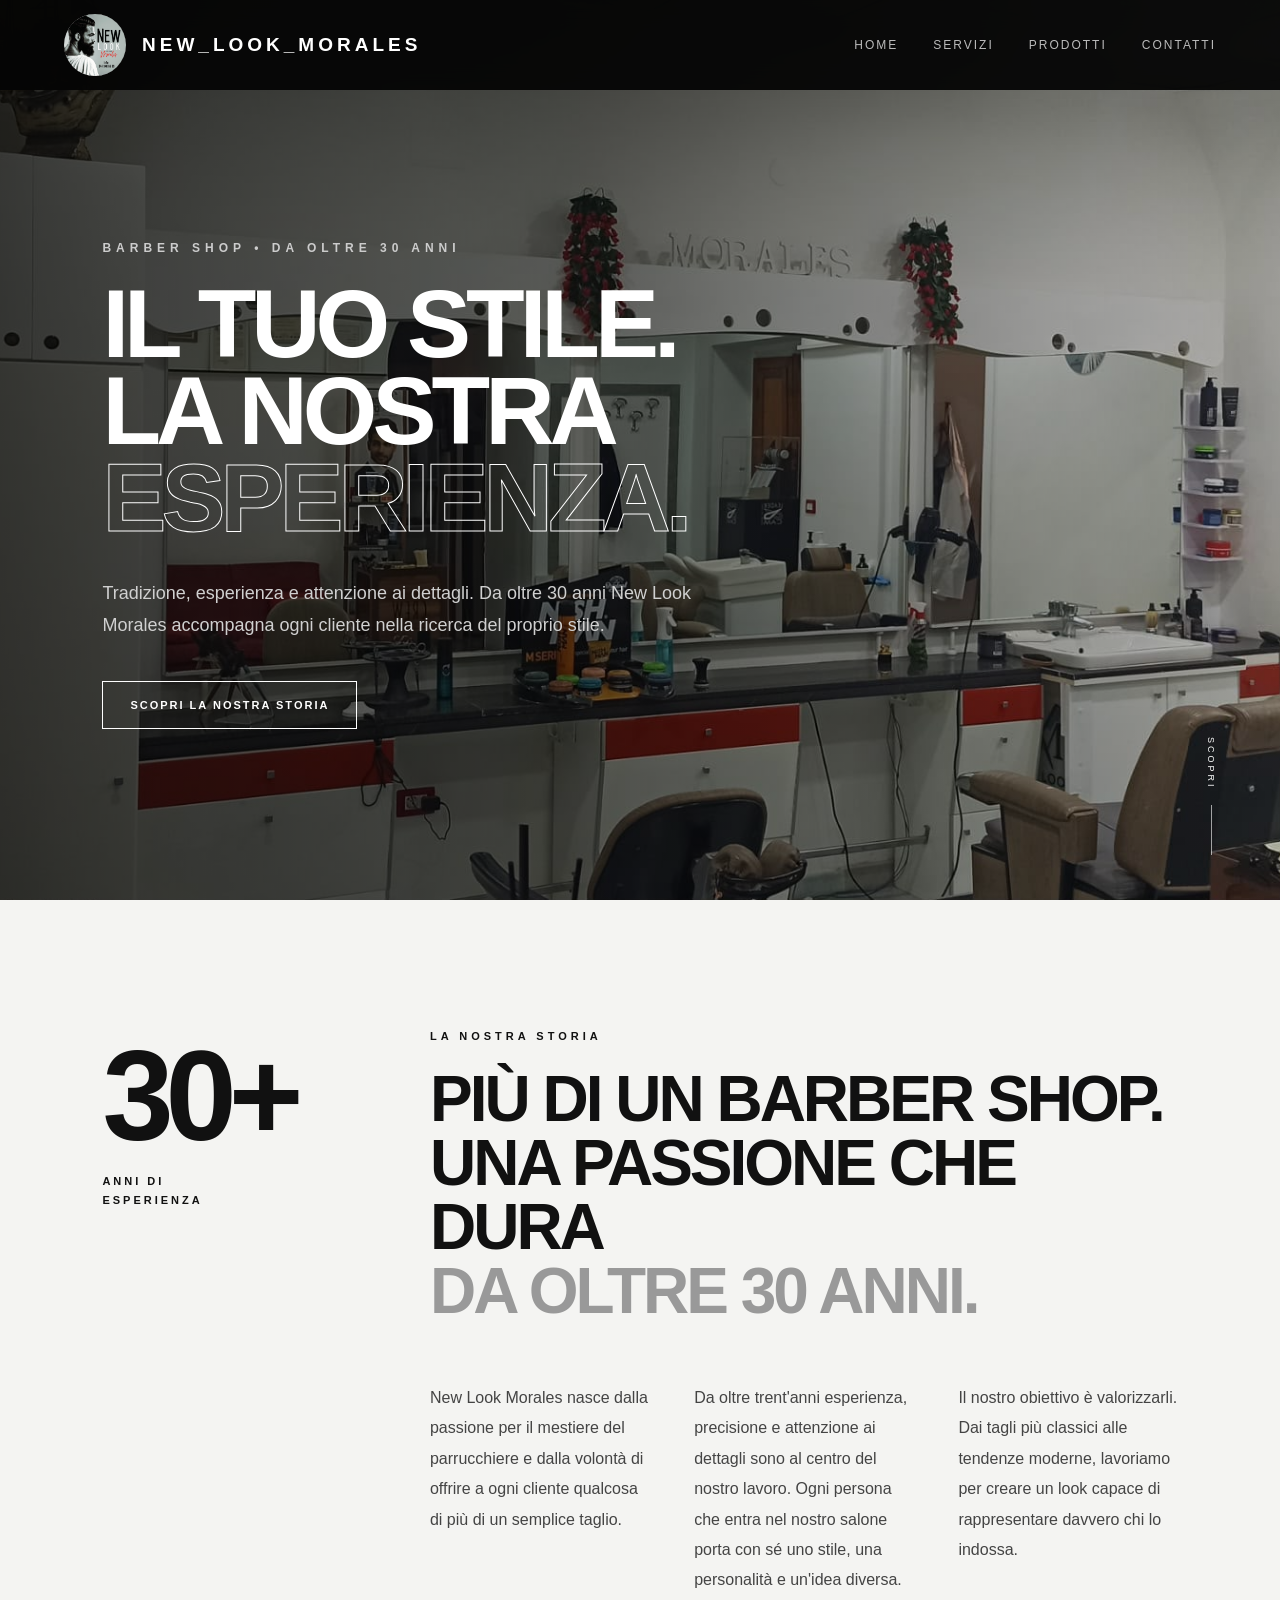
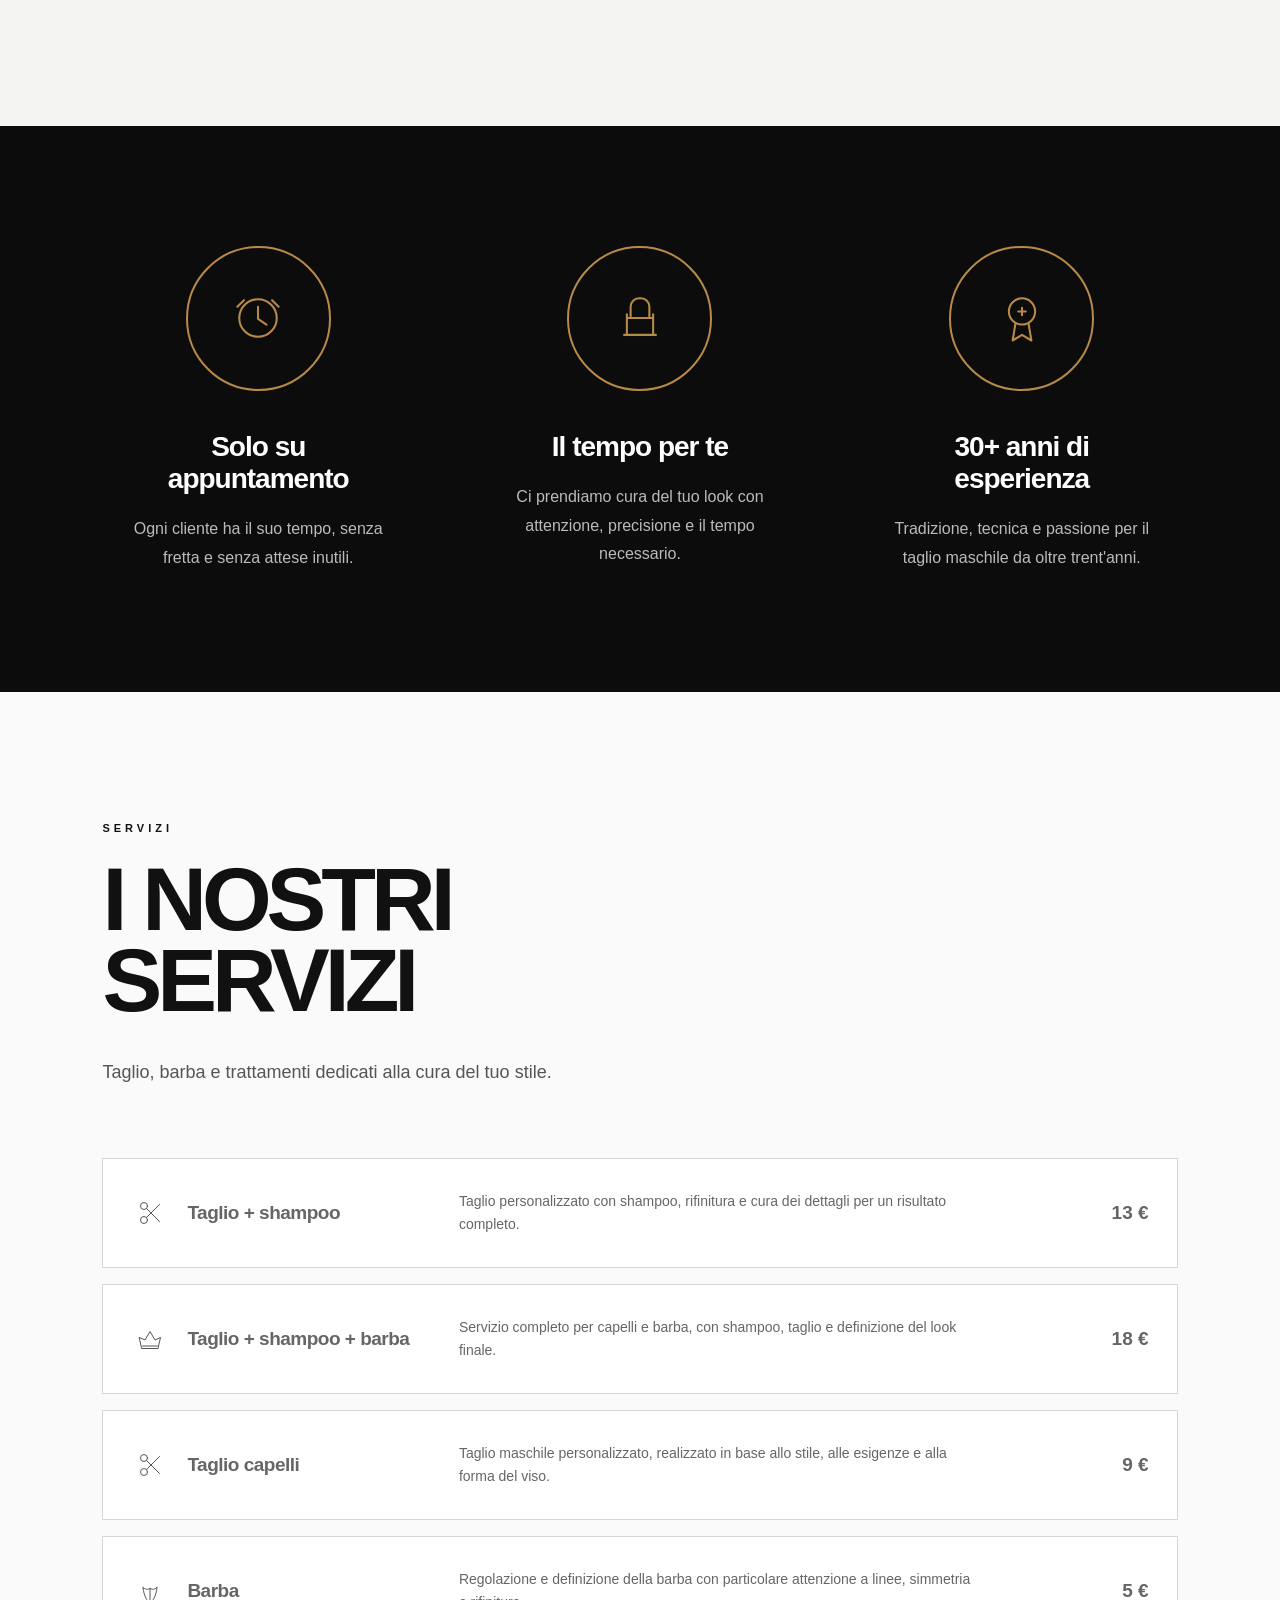
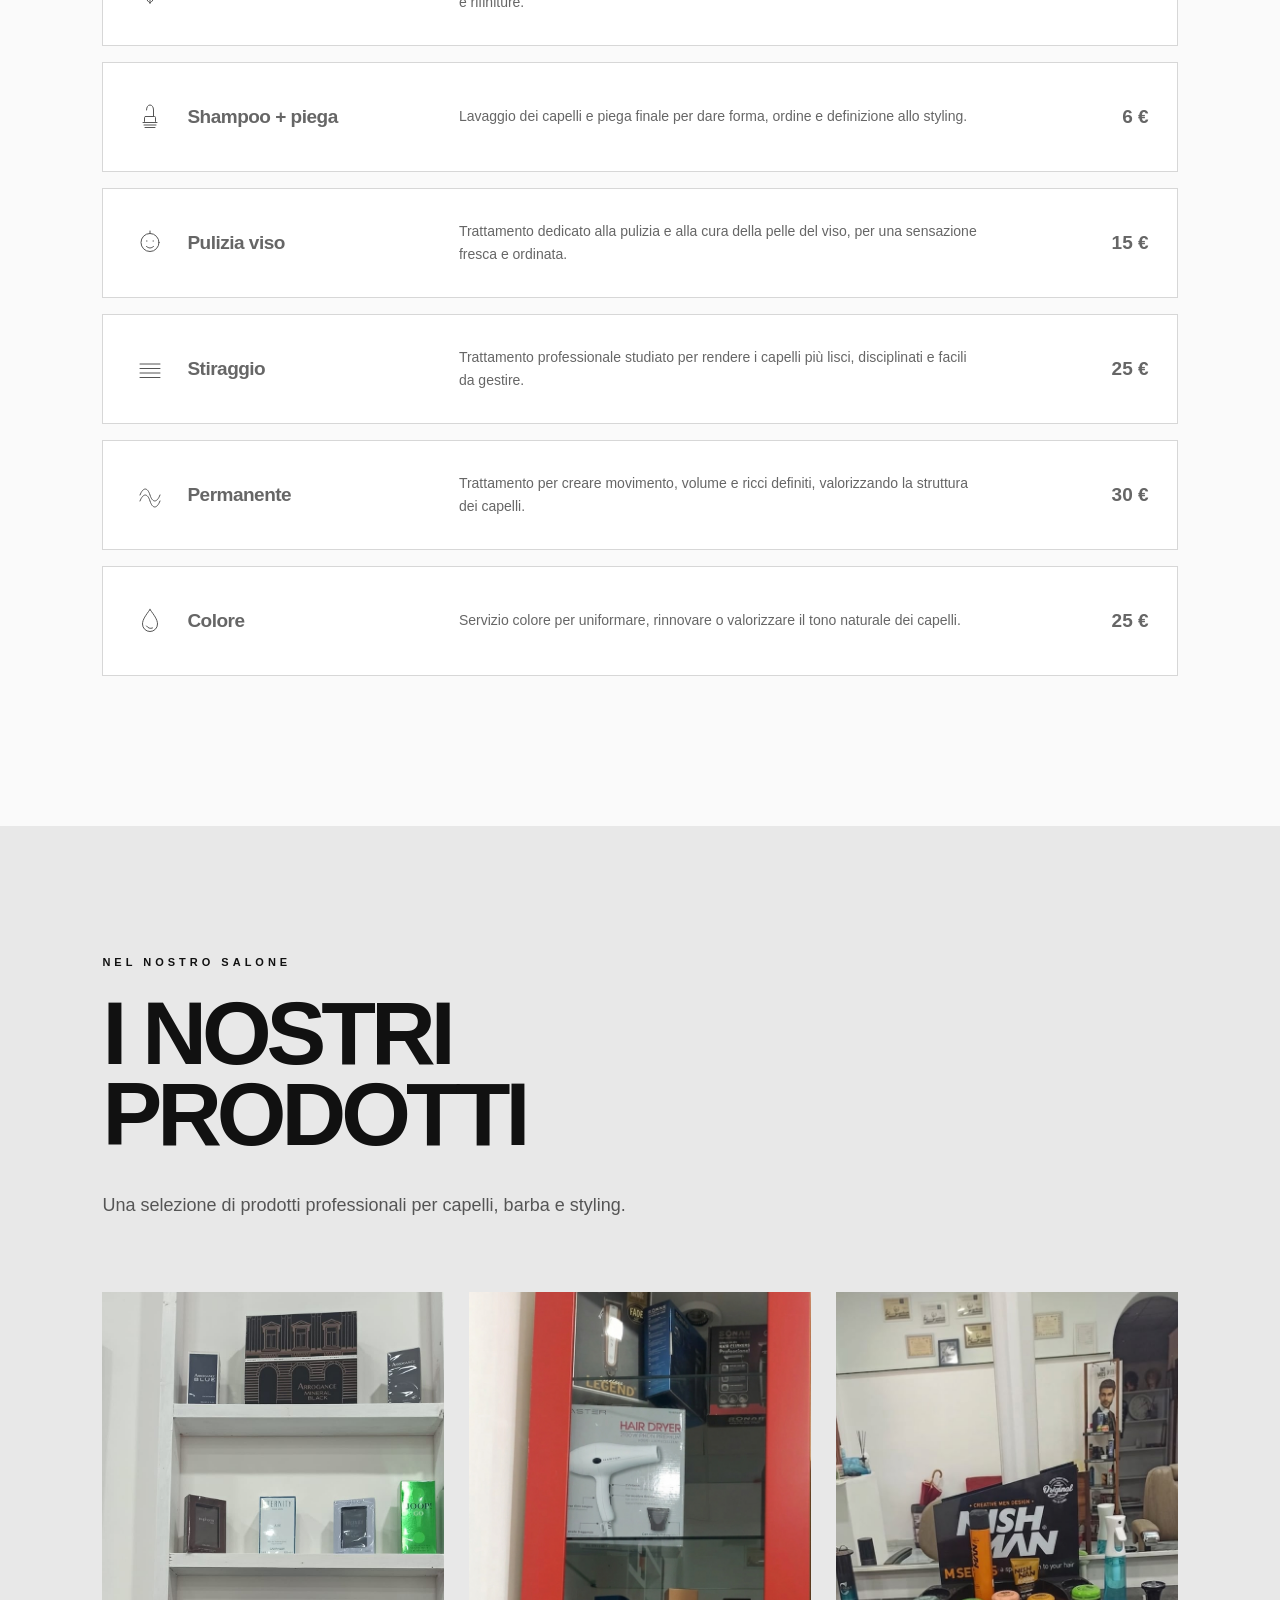
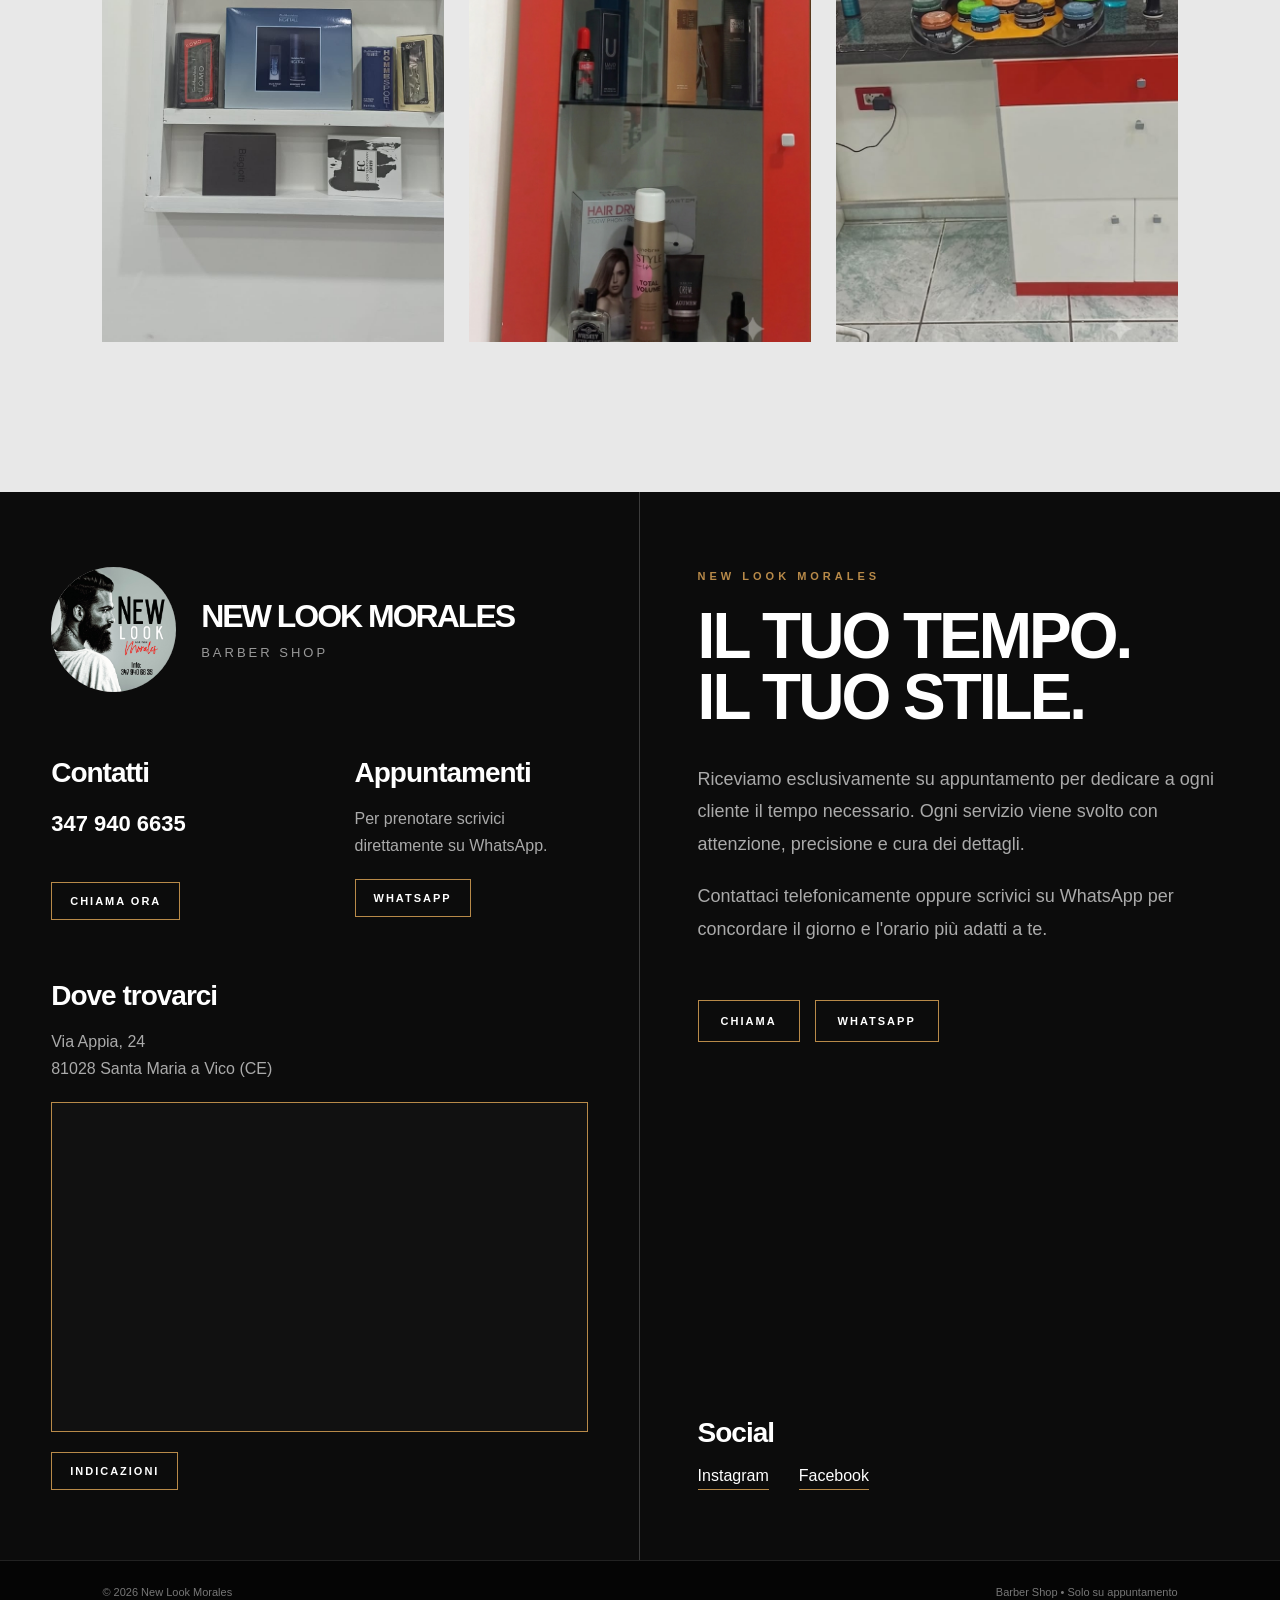
<file: index.html>
<!DOCTYPE html>
<html lang="it">

<head>
    <meta charset="UTF-8">

    <meta
        name="viewport"
        content="width=device-width, initial-scale=1.0"
    >

    <title>New Look Morales | Barber Shop</title>

    <meta
        name="description"
        content="New Look Morales - Barber Shop da oltre 30 anni. Esperienza, stile e cura dei dettagli. Solo su appuntamento."
    >
    <link rel="icon" type="image/jpeg" href="images/Logo.jpeg">
    <link rel="stylesheet" href="style.css">
</head>


<body>

    <!-- ========================================
         NAVBAR
    ========================================= -->

    <header class="navbar">

        <a href="#home" class="navbar-brand">

            <img
                src="images/Logo.jpeg"
                alt="Logo New Look Morales"
                class="navbar-logo"
            >

            <span class="navbar-brand-name">
                NEW_LOOK_MORALES
            </span>

        </a>


        <nav>

            <a href="#home">
                Home
            </a>

            <a href="#servizi">
                Servizi
            </a>

            <a href="#prodotti">
                Prodotti
            </a>

            <a href="#contatti">
                Contatti
            </a>

        </nav>

    </header>


    <main>

        <!-- ========================================
             HOME
        ========================================= -->

        <section id="home" class="hero">

            <div class="hero-overlay"></div>


            <div class="hero-content">

                <p class="hero-small">
                    BARBER SHOP • DA OLTRE 30 ANNI
                </p>


                <h1>
                    IL TUO STILE.<br>
                    LA NOSTRA<br>
                    <span>ESPERIENZA.</span>
                </h1>


                <p class="hero-description">
                    Tradizione, esperienza e attenzione ai dettagli.
                    Da oltre 30 anni New Look Morales accompagna ogni cliente
                    nella ricerca del proprio stile.
                </p>


                <a
                    href="#chi-siamo"
                    class="hero-button"
                >
                    Scopri la nostra storia
                </a>

            </div>


            <div class="scroll-indicator">

                <span>
                    SCOPRI
                </span>

                <div class="scroll-line"></div>

            </div>

        </section>


        <!-- ========================================
             CHI SIAMO
        ========================================= -->

        <section
            id="chi-siamo"
            class="about-home"
        >

            <div class="about-number">

                <span>
                    30+
                </span>

                <p>
                    ANNI DI<br>
                    ESPERIENZA
                </p>

            </div>


            <div class="about-text">

                <p class="section-label">
                    LA NOSTRA STORIA
                </p>


                <h2>
                    PIÙ DI UN BARBER SHOP.<br>
                    UNA PASSIONE CHE DURA<br>
                    <span>DA OLTRE 30 ANNI.</span>
                </h2>


                <div class="about-columns">

                    <p>
                        New Look Morales nasce dalla passione per il mestiere
                        del parrucchiere e dalla volontà di offrire a ogni
                        cliente qualcosa di più di un semplice taglio.
                    </p>

                    <p>
                        Da oltre trent'anni esperienza, precisione e attenzione
                        ai dettagli sono al centro del nostro lavoro.
                        Ogni persona che entra nel nostro salone porta con sé
                        uno stile, una personalità e un'idea diversa.
                    </p>

                    <p>
                        Il nostro obiettivo è valorizzarli.
                        Dai tagli più classici alle tendenze moderne,
                        lavoriamo per creare un look capace di rappresentare
                        davvero chi lo indossa.
                    </p>

                </div>

            </div>

        </section>


        <!-- ========================================
             PUNTI DI FORZA
        ========================================= -->

        <section class="values-section">

            <div class="values-grid">


                <!-- APPUNTAMENTO -->

                <article class="value-card">

                    <div class="value-icon">

                        <svg
                            viewBox="0 0 64 64"
                            aria-hidden="true"
                        >

                            <circle
                                cx="32"
                                cy="32"
                                r="20"
                            ></circle>

                            <path d="M32 20v13l9 6"></path>
                            <path d="M17 13l-7 7"></path>
                            <path d="M47 13l7 7"></path>

                        </svg>

                    </div>


                    <h3>
                        Solo su appuntamento
                    </h3>

                    <p>
                        Ogni cliente ha il suo tempo,
                        senza fretta e senza attese inutili.
                    </p>

                </article>


                <!-- TEMPO -->

                <article class="value-card">

                    <div class="value-icon">

                        <svg
                            viewBox="0 0 64 64"
                            aria-hidden="true"
                        >

                            <path d="M18 28v22"></path>
                            <path d="M46 28v22"></path>
                            <path d="M18 32h28"></path>

                            <path
                                d="M22 32V20c0-5 4-9 9-9h2c5 0 9 4 9 9v12"
                            ></path>

                            <path d="M15 50h34"></path>

                        </svg>

                    </div>


                    <h3>
                        Il tempo per te
                    </h3>

                    <p>
                        Ci prendiamo cura del tuo look
                        con attenzione, precisione e il tempo necessario.
                    </p>

                </article>


                <!-- ESPERIENZA -->

                <article class="value-card">

                    <div class="value-icon">

                        <svg
                            viewBox="0 0 64 64"
                            aria-hidden="true"
                        >

                            <circle
                                cx="32"
                                cy="25"
                                r="14"
                            ></circle>

                            <path
                                d="M25 38l-3 18 10-6 10 6-3-18"
                            ></path>

                            <path d="M28 25h8"></path>
                            <path d="M32 21v8"></path>

                        </svg>

                    </div>


                    <h3>
                        30+ anni di esperienza
                    </h3>

                    <p>
                        Tradizione, tecnica e passione
                        per il taglio maschile da oltre trent'anni.
                    </p>

                </article>

            </div>

        </section>


        <!-- ========================================
             SERVIZI / LISTINO REALE
        ========================================= -->

        <section
            id="servizi"
            class="prices-section"
        >

            <div class="section-heading">

                <p class="section-label">
                    SERVIZI
                </p>


                <h2>
                    I NOSTRI<br>
                    SERVIZI
                </h2>


                <p class="section-intro dark-text">
                    Taglio, barba e trattamenti dedicati alla cura
                    del tuo stile.
                </p>

            </div>


            <div class="price-services-list">


                <!-- TAGLIO + SHAMPOO -->

                <article class="price-service-row">

                    <div class="price-service-name">

                        <div class="price-icon">

                            <svg
                                viewBox="0 0 64 64"
                                aria-hidden="true"
                            >
                                <circle cx="20" cy="18" r="7"></circle>
                                <circle cx="20" cy="46" r="7"></circle>
                                <path d="M25 23L51 49"></path>
                                <path d="M25 41L51 15"></path>
                            </svg>

                        </div>


                        <h3>
                            Taglio + shampoo
                        </h3>

                    </div>


                    <div class="price-service-description">

                        <p>
                            Taglio personalizzato con shampoo,
                            rifinitura e cura dei dettagli
                            per un risultato completo.
                        </p>

                    </div>


                    <div class="price-service-price">
                        13 €
                    </div>

                </article>


                <!-- TAGLIO + SHAMPOO + BARBA -->

                <article class="price-service-row">

                    <div class="price-service-name">

                        <div class="price-icon">

                            <svg
                                viewBox="0 0 64 64"
                                aria-hidden="true"
                            >
                                <path d="M11 29l11 5 10-17 10 17 11-5-5 22H16z"></path>
                                <path d="M17 46h30"></path>
                            </svg>

                        </div>


                        <h3>
                            Taglio + shampoo + barba
                        </h3>

                    </div>


                    <div class="price-service-description">

                        <p>
                            Servizio completo per capelli e barba,
                            con shampoo, taglio e definizione
                            del look finale.
                        </p>

                    </div>


                    <div class="price-service-price">
                        18 €
                    </div>

                </article>


                <!-- TAGLIO CAPELLI -->

                <article class="price-service-row">

                    <div class="price-service-name">

                        <div class="price-icon">

                            <svg
                                viewBox="0 0 64 64"
                                aria-hidden="true"
                            >
                                <circle cx="20" cy="18" r="7"></circle>
                                <circle cx="20" cy="46" r="7"></circle>
                                <path d="M25 23L51 49"></path>
                                <path d="M25 41L51 15"></path>
                            </svg>

                        </div>


                        <h3>
                            Taglio capelli
                        </h3>

                    </div>


                    <div class="price-service-description">

                        <p>
                            Taglio maschile personalizzato,
                            realizzato in base allo stile,
                            alle esigenze e alla forma del viso.
                        </p>

                    </div>


                    <div class="price-service-price">
                        9 €
                    </div>

                </article>


                <!-- BARBA -->

                <article class="price-service-row">

                    <div class="price-service-name">

                        <div class="price-icon">

                            <svg
                                viewBox="0 0 64 64"
                                aria-hidden="true"
                            >
                                <path d="M18 25c2 18 8 27 14 31"></path>
                                <path d="M46 25c-2 18-8 27-14 31"></path>
                                <path d="M18 25c5 4 9 5 14 2"></path>
                                <path d="M46 25c-5 4-9 5-14 2"></path>
                                <path d="M32 27v29"></path>
                            </svg>

                        </div>


                        <h3>
                            Barba
                        </h3>

                    </div>


                    <div class="price-service-description">

                        <p>
                            Regolazione e definizione della barba
                            con particolare attenzione a linee,
                            simmetria e rifiniture.
                        </p>

                    </div>


                    <div class="price-service-price">
                        5 €
                    </div>

                </article>


                <!-- SHAMPOO + PIEGA -->

                <article class="price-service-row">

                    <div class="price-service-name">

                        <div class="price-icon">

                            <svg
                                viewBox="0 0 64 64"
                                aria-hidden="true"
                            >
                                <path d="M25 18c0-6 3-10 7-10s7 4 7 10v13"></path>
                                <rect x="21" y="31" width="22" height="12" rx="2"></rect>
                                <path d="M18 43h28"></path>
                                <path d="M20 48h24"></path>
                                <path d="M22 53h20"></path>
                            </svg>

                        </div>


                        <h3>
                            Shampoo + piega
                        </h3>

                    </div>


                    <div class="price-service-description">

                        <p>
                            Lavaggio dei capelli e piega finale
                            per dare forma, ordine e definizione
                            allo styling.
                        </p>

                    </div>


                    <div class="price-service-price">
                        6 €
                    </div>

                </article>


                <!-- PULIZIA VISO -->

                <article class="price-service-row">

                    <div class="price-service-name">

                        <div class="price-icon">

                            <svg
                                viewBox="0 0 64 64"
                                aria-hidden="true"
                            >
                                <circle cx="32" cy="31" r="18"></circle>
                                <path d="M25 28h1"></path>
                                <path d="M38 28h1"></path>
                                <path d="M25 39c5 4 9 4 14 0"></path>
                                <path d="M32 8v5"></path>
                            </svg>

                        </div>


                        <h3>
                            Pulizia viso
                        </h3>

                    </div>


                    <div class="price-service-description">

                        <p>
                            Trattamento dedicato alla pulizia
                            e alla cura della pelle del viso,
                            per una sensazione fresca e ordinata.
                        </p>

                    </div>


                    <div class="price-service-price">
                        15 €
                    </div>

                </article>


                <!-- STIRAGGIO -->

                <article class="price-service-row">

                    <div class="price-service-name">

                        <div class="price-icon">

                            <svg
                                viewBox="0 0 64 64"
                                aria-hidden="true"
                            >
                                <path d="M12 22h40"></path>
                                <path d="M12 31h40"></path>
                                <path d="M12 40h40"></path>
                                <path d="M12 49h40"></path>
                            </svg>

                        </div>


                        <h3>
                            Stiraggio
                        </h3>

                    </div>


                    <div class="price-service-description">

                        <p>
                            Trattamento professionale studiato
                            per rendere i capelli più lisci,
                            disciplinati e facili da gestire.
                        </p>

                    </div>


                    <div class="price-service-price">
                        25 €
                    </div>

                </article>


                <!-- PERMANENTE -->

                <article class="price-service-row">

                    <div class="price-service-name">

                        <div class="price-icon">

                            <svg
                                viewBox="0 0 64 64"
                                aria-hidden="true"
                            >
                                <path d="M12 32c6-16 15-16 20 0s14 16 20 0"></path>
                                <path d="M12 44c6-16 15-16 20 0s14 16 20 0"></path>
                            </svg>

                        </div>


                        <h3>
                            Permanente
                        </h3>

                    </div>


                    <div class="price-service-description">

                        <p>
                            Trattamento per creare movimento,
                            volume e ricci definiti,
                            valorizzando la struttura dei capelli.
                        </p>

                    </div>


                    <div class="price-service-price">
                        30 €
                    </div>

                </article>


                <!-- COLORE -->

                <article class="price-service-row">

                    <div class="price-service-name">

                        <div class="price-icon">

                            <svg
                                viewBox="0 0 64 64"
                                aria-hidden="true"
                            >
                                <path d="M32 9c-8 11-15 20-15 29a15 15 0 0 0 30 0c0-9-7-18-15-29z"></path>
                                <path d="M25 42c3 4 7 6 12 4"></path>
                            </svg>

                        </div>


                        <h3>
                            Colore
                        </h3>

                    </div>


                    <div class="price-service-description">

                        <p>
                            Servizio colore per uniformare,
                            rinnovare o valorizzare il tono
                            naturale dei capelli.
                        </p>

                    </div>


                    <div class="price-service-price">
                        25 €
                    </div>

                </article>

            </div>

        </section>


        <!-- ========================================
             PRODOTTI
        ========================================= -->

        <section
            id="prodotti"
            class="products-section"
        >

            <div class="section-heading">

                <p class="section-label">
                    NEL NOSTRO SALONE
                </p>


                <h2>
                    I NOSTRI<br>
                    PRODOTTI
                </h2>


                <p class="section-intro dark-text">
                    Una selezione di prodotti professionali
                    per capelli, barba e styling.
                </p>

            </div>


            <div class="products-gallery">

                <article class="product-photo">

                    <img
                        src="images/Prodotti_2.jpeg"
                        alt="Prodotti professionali disponibili da New Look Morales"
                    >

                </article>


                <article class="product-photo">

                    <img
                        src="images/Prodotti_3.png"
                        alt="Prodotti per capelli disponibili da New Look Morales"
                    >

                </article>


                <article class="product-photo">

                    <img
                        src="images/Prodotti_Gel.jpeg"
                        alt="Gel e prodotti styling disponibili da New Look Morales"
                    >

                </article>

            </div>

        </section>


        <!-- ========================================
             CONTATTI
        ========================================= -->

        <section
            id="contatti"
            class="contacts-wide"
        >


            <!-- COLONNA SINISTRA -->

            <div class="contacts-left">


                <div class="contacts-brand">

                    <img
                        src="images/Logo.jpeg"
                        alt="Logo New Look Morales"
                        class="contacts-logo"
                    >


                    <div class="contacts-brand-text">

                        <h2>
                            NEW LOOK MORALES
                        </h2>

                        <p>
                            Barber Shop
                        </p>

                    </div>

                </div>


                <div class="contacts-info-grid">


                    <div class="contact-info-block">

                        <h3>
                            Contatti
                        </h3>

                        <p class="contact-phone">
                            347 940 6635
                        </p>

                        <a
                            href="tel:+393479406635"
                            class="contact-action-button"
                        >
                            CHIAMA ORA
                        </a>

                    </div>


                    <div class="contact-info-block">

                        <h3>
                            Appuntamenti
                        </h3>

                        <p>
                            Per prenotare scrivici direttamente
                            su WhatsApp.
                        </p>

                        <a
                            href="https://wa.me/393479406635?text=Ciao%2C%20vorrei%20prenotare%20un%20appuntamento%20da%20New%20Look%20Morales."
                            target="_blank"
                            rel="noopener noreferrer"
                            class="contact-action-button"
                        >
                            WHATSAPP
                        </a>

                    </div>


                    <div class="contact-info-block contact-location-block">

                        <h3>
                            Dove trovarci
                        </h3>

                        <p class="contact-address">
                            Via Appia, 24<br>
                            81028 Santa Maria a Vico (CE)
                        </p>

                        <div class="contact-map">

                            <iframe
                                src="https://www.google.com/maps?q=Via%20Appia%2C%2024%2C%2081028%20Santa%20Maria%20a%20Vico%20CE&output=embed"
                                title="Mappa New Look Morales - Via Appia 24, Santa Maria a Vico"
                                loading="lazy"
                                allowfullscreen
                                referrerpolicy="strict-origin-when-cross-origin"
                            ></iframe>

                        </div>

                        <a
                            href="https://www.google.com/maps/search/?api=1&query=Via%20Appia%2C%2024%2C%2081028%20Santa%20Maria%20a%20Vico%20CE"
                            target="_blank"
                            rel="noopener noreferrer"
                            class="contact-action-button"
                        >
                            INDICAZIONI
                        </a>

                    </div>

                </div>

            </div>


            <!-- COLONNA DESTRA -->

            <div class="contacts-right">

                <div class="contacts-right-content">

                    <p class="contacts-small-title">
                        NEW LOOK MORALES
                    </p>


                    <h2>
                        IL TUO TEMPO.<br>
                        IL TUO STILE.
                    </h2>


                    <p>
                        Riceviamo esclusivamente su appuntamento
                        per dedicare a ogni cliente il tempo necessario.
                        Ogni servizio viene svolto con attenzione,
                        precisione e cura dei dettagli.
                    </p>


                    <p>
                        Contattaci telefonicamente oppure scrivici
                        su WhatsApp per concordare il giorno e
                        l'orario più adatti a te.
                    </p>


                    <div class="contacts-right-actions">

                        <a
                            href="tel:+393479406635"
                            class="contact-outline-button"
                        >
                            CHIAMA
                        </a>


                        <a
                            href="https://wa.me/393479406635?text=Ciao%2C%20vorrei%20prenotare%20un%20appuntamento%20da%20New%20Look%20Morales."
                            target="_blank"
                            rel="noopener noreferrer"
                            class="contact-outline-button"
                        >
                            WHATSAPP
                        </a>

                    </div>


                    <div class="contacts-right-social">

                        <h3>
                            Social
                        </h3>
                    
                        <div class="contact-socials">
                    
                            <a
                                href="https://www.instagram.com/morales_parruchieri_?igsh=MWIycDY3OWJtenBoNw=="
                                target="_blank"
                                rel="noopener noreferrer"
                            >
                                Instagram
                            </a>
                    
                            <a
                                href="https://www.facebook.com/share/1D5wHGSUnv/?mibextid=wwXIfr"
                                target="_blank"
                                rel="noopener noreferrer"
                            >
                                Facebook
                            </a>
                    
                        </div>

                        </div>

                </div>

            </div>

        </section>

    </main>


    <!-- ========================================
         FOOTER
    ========================================= -->

    <footer class="simple-footer">

        <p>
            © 2026 New Look Morales
        </p>

        <p>
            Barber Shop • Solo su appuntamento
        </p>

    </footer>


    <script src="script.js"></script>

</body>

</html>
</file>
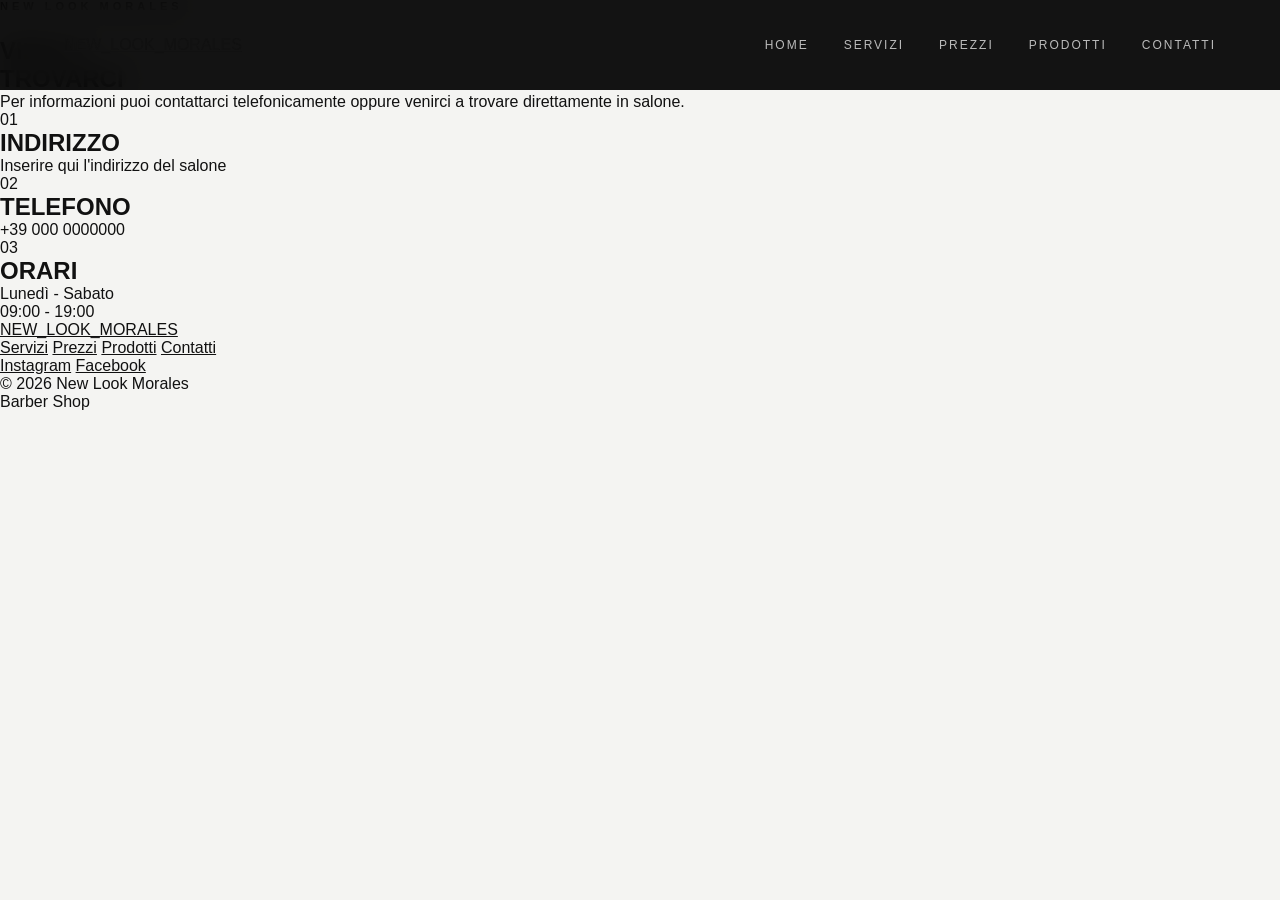
<file: contatti.html>
<!DOCTYPE html>
<html lang="it">

<head>
    <meta charset="UTF-8">
    <meta name="viewport" content="width=device-width, initial-scale=1.0">

    <title>Contatti | New Look Morales</title>

    <meta
        name="description"
        content="Contatti, indirizzo e orari di New Look Morales."
    >

    <link rel="stylesheet" href="style.css">
</head>

<body>

    <header class="navbar">

        <a href="index.html" class="logo">
            NEW_LOOK_MORALES
        </a>

        <nav>

            <a href="index.html">
                Home
            </a>

            <a href="servizi.html">
                Servizi
            </a>

            <a href="prezzi.html">
                Prezzi
            </a>

            <a href="prodotti.html">
                Prodotti
            </a>

            <a href="contatti.html" class="active">
                Contatti
            </a>

        </nav>

    </header>


    <main>

        <section class="page-header">

            <p class="section-label">
                NEW LOOK MORALES
            </p>

            <h1>
                VIENI A<br>
                TROVARCI
            </h1>

            <p class="page-intro">
                Per informazioni puoi contattarci telefonicamente
                oppure venirci a trovare direttamente in salone.
            </p>

        </section>


        <section class="contacts-page">

            <div class="contact-grid">

                <div class="contact-card">

                    <span class="contact-number">
                        01
                    </span>

                    <h2>
                        INDIRIZZO
                    </h2>

                    <p>
                        Inserire qui l'indirizzo del salone
                    </p>

                </div>


                <div class="contact-card">

                    <span class="contact-number">
                        02
                    </span>

                    <h2>
                        TELEFONO
                    </h2>

                    <p>
                        +39 000 0000000
                    </p>

                </div>


                <div class="contact-card">

                    <span class="contact-number">
                        03
                    </span>

                    <h2>
                        ORARI
                    </h2>

                    <p>
                        Lunedì - Sabato<br>
                        09:00 - 19:00
                    </p>

                </div>

            </div>

        </section>

    </main>


    <footer>

        <div class="footer-top">

            <a href="index.html" class="footer-logo">
                NEW_LOOK_MORALES
            </a>

            <div class="footer-navigation">

                <a href="servizi.html">Servizi</a>
                <a href="prezzi.html">Prezzi</a>
                <a href="prodotti.html">Prodotti</a>
                <a href="contatti.html">Contatti</a>

            </div>

            <div class="footer-social">

                <a href="#">Instagram</a>
                <a href="#">Facebook</a>

            </div>

        </div>


        <div class="footer-bottom">

            <p>
                © 2026 New Look Morales
            </p>

            <p>
                Barber Shop
            </p>

        </div>

    </footer>

    <script src="script.js"></script>

</body>

</html>
</file>
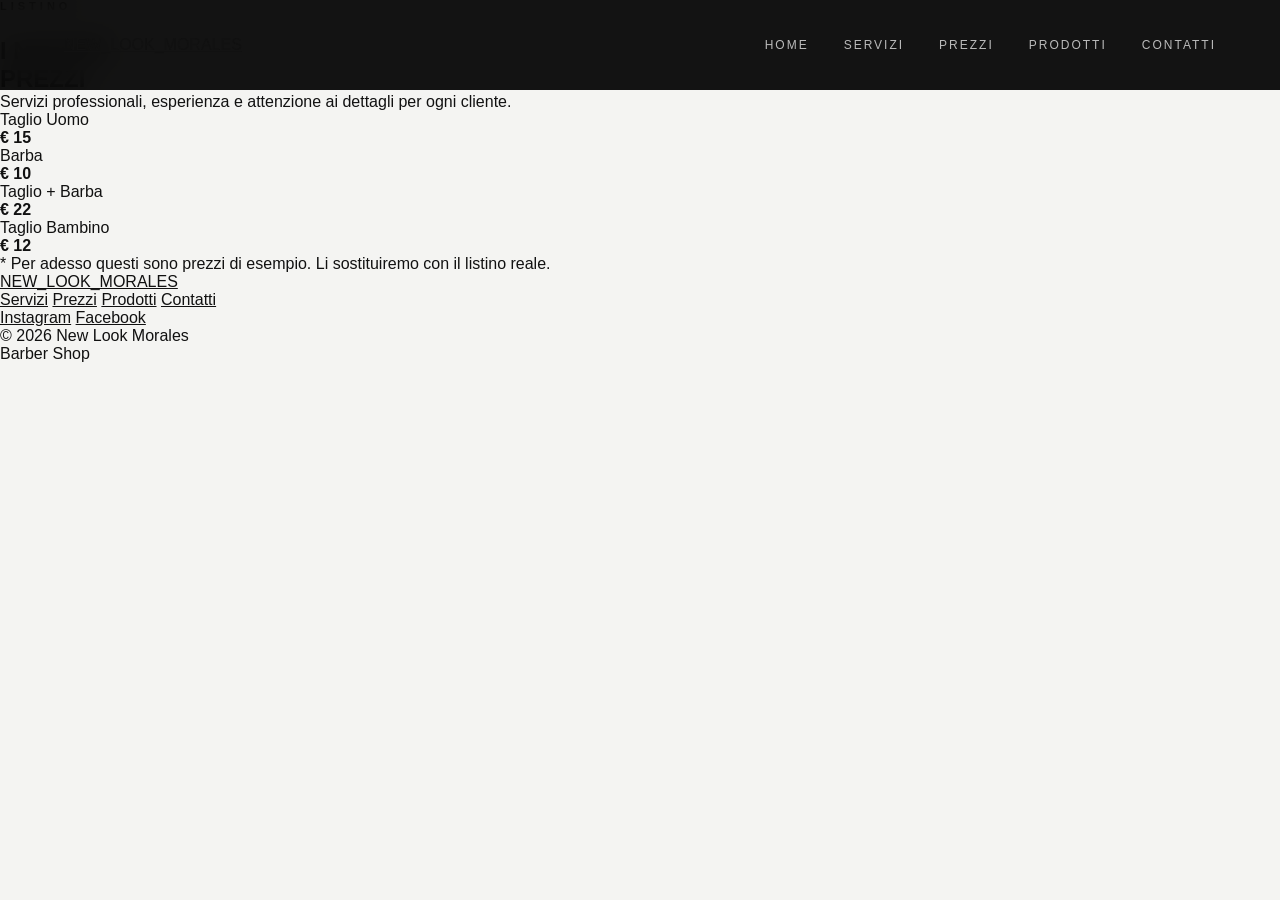
<file: prezzi.html>
<!DOCTYPE html>
<html lang="it">

<head>
    <meta charset="UTF-8">
    <meta name="viewport" content="width=device-width, initial-scale=1.0">

    <title>Prezzi | New Look Morales</title>

    <meta
        name="description"
        content="Consulta il listino prezzi di New Look Morales."
    >

    <link rel="stylesheet" href="style.css">
</head>

<body>

    <header class="navbar">

        <a href="index.html" class="logo">
            NEW_LOOK_MORALES
        </a>

        <nav>

            <a href="index.html">
                Home
            </a>

            <a href="servizi.html">
                Servizi
            </a>

            <a href="prezzi.html" class="active">
                Prezzi
            </a>

            <a href="prodotti.html">
                Prodotti
            </a>

            <a href="contatti.html">
                Contatti
            </a>

        </nav>

    </header>


    <main>

        <section class="page-header">

            <p class="section-label">
                LISTINO
            </p>

            <h1>
                I NOSTRI<br>
                PREZZI
            </h1>

            <p class="page-intro">
                Servizi professionali, esperienza e attenzione
                ai dettagli per ogni cliente.
            </p>

        </section>


        <section class="prices-page">

            <div class="price-list">

                <div class="price-item">

                    <span>
                        Taglio Uomo
                    </span>

                    <div class="price-line"></div>

                    <strong>
                        € 15
                    </strong>

                </div>


                <div class="price-item">

                    <span>
                        Barba
                    </span>

                    <div class="price-line"></div>

                    <strong>
                        € 10
                    </strong>

                </div>


                <div class="price-item">

                    <span>
                        Taglio + Barba
                    </span>

                    <div class="price-line"></div>

                    <strong>
                        € 22
                    </strong>

                </div>


                <div class="price-item">

                    <span>
                        Taglio Bambino
                    </span>

                    <div class="price-line"></div>

                    <strong>
                        € 12
                    </strong>

                </div>

            </div>


            <p class="price-note">
                * Per adesso questi sono prezzi di esempio.
                Li sostituiremo con il listino reale.
            </p>

        </section>

    </main>


    <footer>

        <div class="footer-top">

            <a href="index.html" class="footer-logo">
                NEW_LOOK_MORALES
            </a>

            <div class="footer-navigation">

                <a href="servizi.html">Servizi</a>
                <a href="prezzi.html">Prezzi</a>
                <a href="prodotti.html">Prodotti</a>
                <a href="contatti.html">Contatti</a>

            </div>

            <div class="footer-social">

                <a href="#">Instagram</a>
                <a href="#">Facebook</a>

            </div>

        </div>


        <div class="footer-bottom">

            <p>
                © 2026 New Look Morales
            </p>

            <p>
                Barber Shop
            </p>

        </div>

    </footer>

    <script src="script.js"></script>

</body>

</html>
</file>
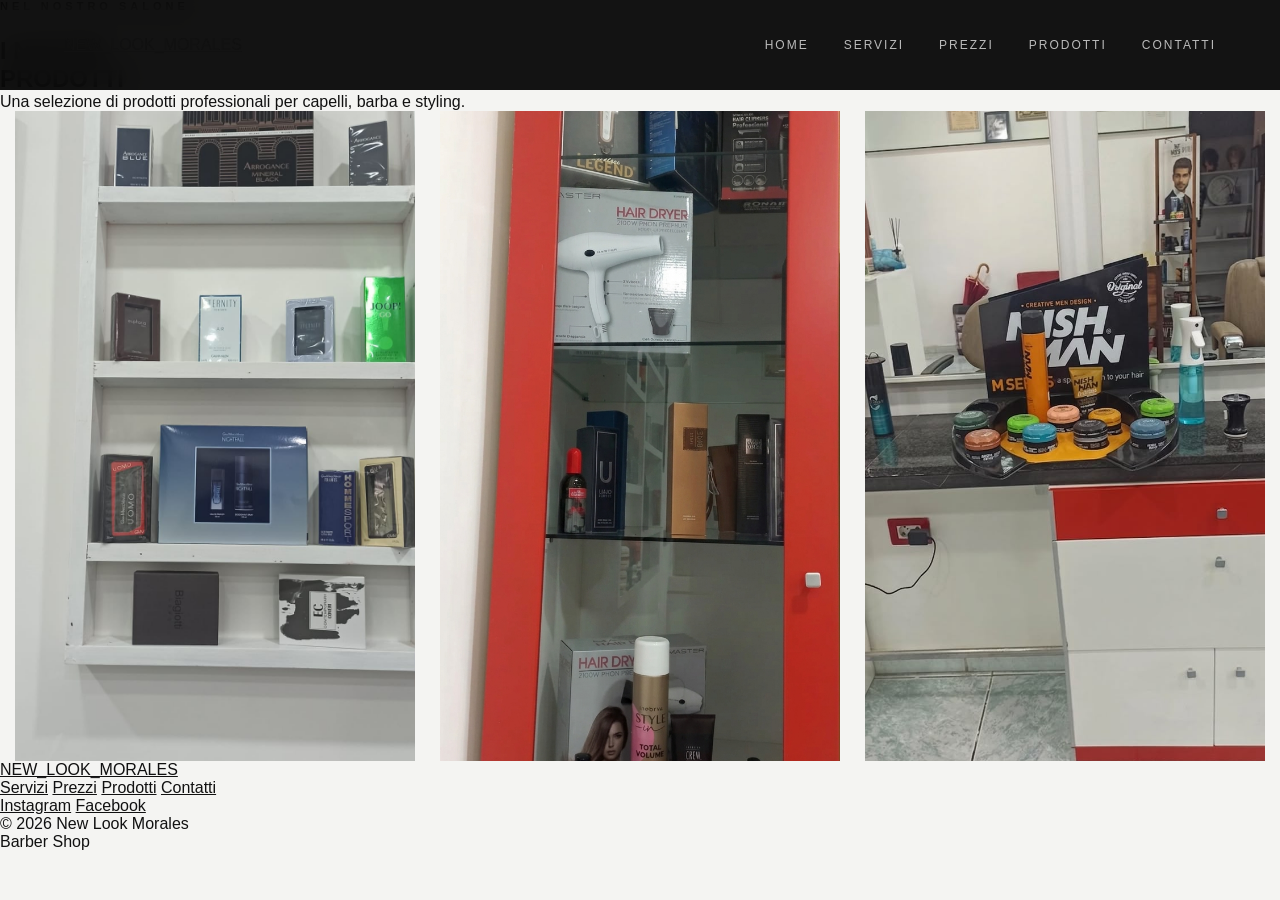
<file: prodotti.html>
<!DOCTYPE html>
<html lang="it">

<head>
    <meta charset="UTF-8">
    <meta name="viewport" content="width=device-width, initial-scale=1.0">

    <title>Prodotti | New Look Morales</title>

    <meta
        name="description"
        content="Scopri i prodotti professionali disponibili da New Look Morales."
    >

    <link rel="stylesheet" href="style.css">
</head>

<body>

    <header class="navbar">

        <a href="index.html" class="logo">
            NEW_LOOK_MORALES
        </a>

        <nav>

            <a href="index.html">
                Home
            </a>

            <a href="servizi.html">
                Servizi
            </a>

            <a href="prezzi.html">
                Prezzi
            </a>

            <a href="prodotti.html" class="active">
                Prodotti
            </a>

            <a href="contatti.html">
                Contatti
            </a>

        </nav>

    </header>


    <main>

        <section class="page-header">

            <p class="section-label">
                NEL NOSTRO SALONE
            </p>

            <h1>
                I NOSTRI<br>
                PRODOTTI
            </h1>

            <p class="page-intro">
                Una selezione di prodotti professionali
                per capelli, barba e styling.
            </p>

        </section>


        <section class="products-page">

            <div class="products-gallery">

                <article class="product-photo">

                    <img
                        src="images/Prodotti_2.jpeg"
                        alt="Prodotti professionali disponibili da New Look Morales"
                    >

                </article>


                <article class="product-photo">

                    <img
                        src="images/Prodotti_3.png"
                        alt="Prodotti per capelli disponibili da New Look Morales"
                    >

                </article>


                <article class="product-photo">

                    <img
                        src="images/Prodotti_Gel.jpeg"
                        alt="Gel e prodotti styling disponibili da New Look Morales"
                    >

                </article>

            </div>

        </section>

    </main>


    <footer>

        <div class="footer-top">

            <a href="index.html" class="footer-logo">
                NEW_LOOK_MORALES
            </a>

            <div class="footer-navigation">

                <a href="servizi.html">Servizi</a>
                <a href="prezzi.html">Prezzi</a>
                <a href="prodotti.html">Prodotti</a>
                <a href="contatti.html">Contatti</a>

            </div>

            <div class="footer-social">

                <a href="#">Instagram</a>
                <a href="#">Facebook</a>

            </div>

        </div>


        <div class="footer-bottom">

            <p>
                © 2026 New Look Morales
            </p>

            <p>
                Barber Shop
            </p>

        </div>

    </footer>

    <script src="script.js"></script>

</body>

</html>
</file>
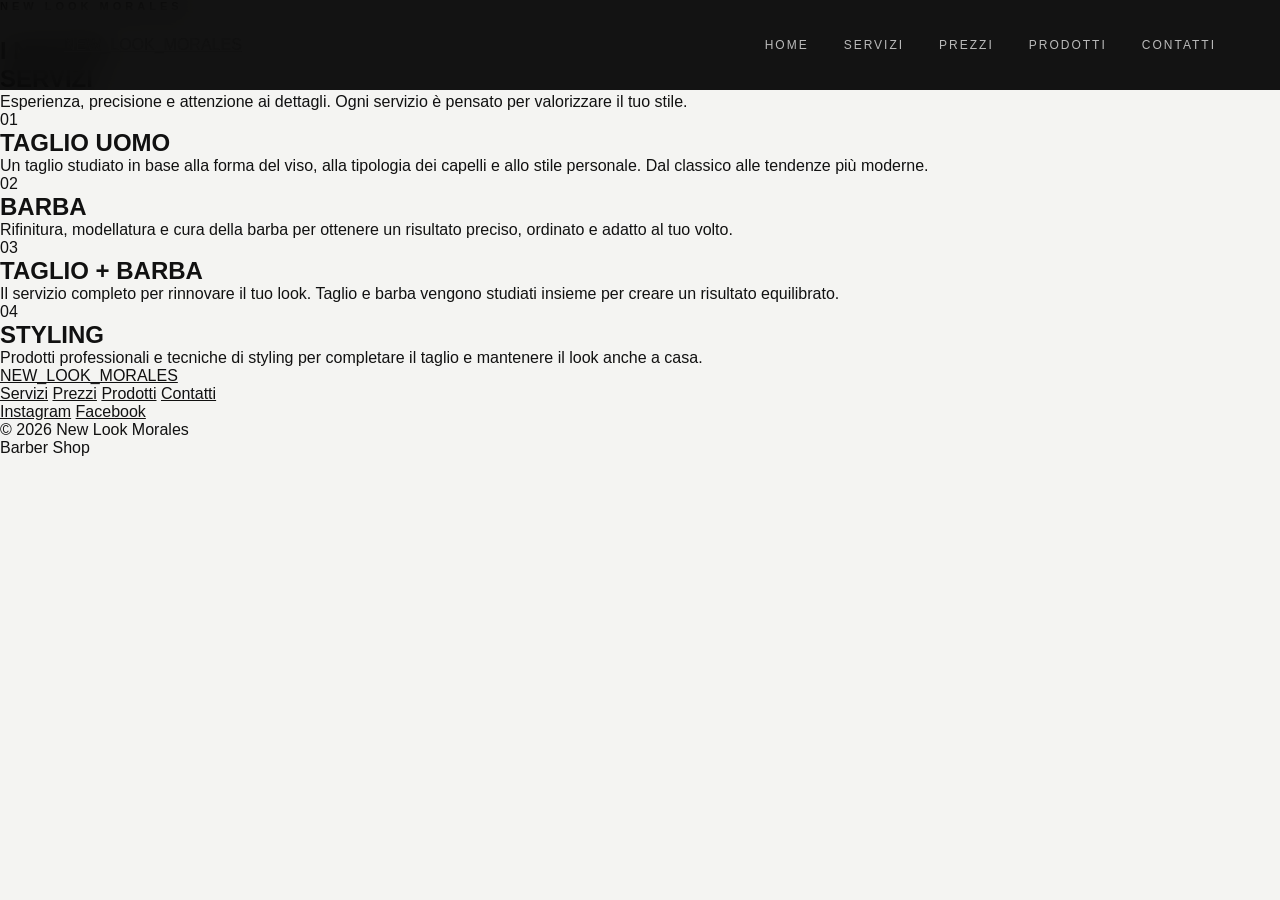
<file: servizi.html>
<!DOCTYPE html>
<html lang="it">

<head>
    <meta charset="UTF-8">
    <meta name="viewport" content="width=device-width, initial-scale=1.0">

    <title>Servizi | New Look Morales</title>

    <meta
        name="description"
        content="Scopri i servizi di New Look Morales: taglio uomo, barba, taglio e barba, styling."
    >

    <link rel="stylesheet" href="style.css">
</head>

<body>

    <header class="navbar">

        <a href="index.html" class="logo">
            NEW_LOOK_MORALES
        </a>

        <nav>

            <a href="index.html">
                Home
            </a>

            <a href="servizi.html" class="active">
                Servizi
            </a>

            <a href="prezzi.html">
                Prezzi
            </a>

            <a href="prodotti.html">
                Prodotti
            </a>

            <a href="contatti.html">
                Contatti
            </a>

        </nav>

    </header>


    <main>

        <!-- HERO SERVIZI -->
        <section class="page-header services-hero">

            <div class="page-header-overlay"></div>

            <div class="page-header-content">

                <p class="section-label">
                    NEW LOOK MORALES
                </p>

                <h1>
                    I NOSTRI<br>
                    SERVIZI
                </h1>

                <p class="page-intro">
                    Esperienza, precisione e attenzione ai dettagli.
                    Ogni servizio è pensato per valorizzare il tuo stile.
                </p>

            </div>

        </section>


        <!-- SERVIZI -->
        <section class="services-page">

            <div class="services-grid">

                <div class="service-card">

                    <span>01</span>

                    <h2>
                        TAGLIO UOMO
                    </h2>

                    <p>
                        Un taglio studiato in base alla forma del viso,
                        alla tipologia dei capelli e allo stile personale.
                        Dal classico alle tendenze più moderne.
                    </p>

                </div>


                <div class="service-card">

                    <span>02</span>

                    <h2>
                        BARBA
                    </h2>

                    <p>
                        Rifinitura, modellatura e cura della barba
                        per ottenere un risultato preciso,
                        ordinato e adatto al tuo volto.
                    </p>

                </div>


                <div class="service-card">

                    <span>03</span>

                    <h2>
                        TAGLIO + BARBA
                    </h2>

                    <p>
                        Il servizio completo per rinnovare il tuo look.
                        Taglio e barba vengono studiati insieme
                        per creare un risultato equilibrato.
                    </p>

                </div>


                <div class="service-card">

                    <span>04</span>

                    <h2>
                        STYLING
                    </h2>

                    <p>
                        Prodotti professionali e tecniche di styling
                        per completare il taglio e mantenere
                        il look anche a casa.
                    </p>

                </div>

            </div>

        </section>

    </main>


    <footer>

        <div class="footer-top">

            <a href="index.html" class="footer-logo">
                NEW_LOOK_MORALES
            </a>

            <div class="footer-navigation">

                <a href="servizi.html">Servizi</a>
                <a href="prezzi.html">Prezzi</a>
                <a href="prodotti.html">Prodotti</a>
                <a href="contatti.html">Contatti</a>

            </div>

            <div class="footer-social">

                <a href="#">Instagram</a>
                <a href="#">Facebook</a>

            </div>

        </div>


        <div class="footer-bottom">

            <p>
                © 2026 New Look Morales
            </p>

            <p>
                Barber Shop
            </p>

        </div>

    </footer>

    <script src="script.js"></script>

</body>

</html>
</file>
<file: style.css>
/* ========================================
   RESET
======================================== */

* {
    margin: 0;
    padding: 0;
    box-sizing: border-box;
}


html {
    scroll-behavior: smooth;
}


body {
    font-family: Arial, Helvetica, sans-serif;
    background: #f4f4f2;
    color: #111;
    overflow-x: hidden;
}


a {
    color: inherit;
}


/* ========================================
   NAVBAR
======================================== */

.navbar {
    position: fixed;
    top: 0;
    left: 0;
    width: 100%;
    height: 90px;
    padding: 0 5%;
    display: flex;
    align-items: center;
    justify-content: space-between;
    background: rgba(5, 5, 5, 0.94);
    backdrop-filter: blur(12px);
    z-index: 1000;
}


.navbar-brand {
    display: flex;
    align-items: center;
    gap: 16px;
    text-decoration: none;
}


.navbar-logo {
    width: 62px;
    height: 62px;
    object-fit: cover;
    border-radius: 50%;
}


.navbar-brand-name {
    color: white;
    font-size: 19px;
    font-weight: 800;
    letter-spacing: 4px;
    white-space: nowrap;
}


nav {
    display: flex;
    align-items: center;
    gap: 35px;
}


nav a {
    color: #bbb;
    text-decoration: none;
    text-transform: uppercase;
    font-size: 12px;
    letter-spacing: 2px;
    padding: 10px 0;
    transition: 0.3s;
}


nav a:hover {
    color: white;
}


/* ========================================
   HOME
======================================== */

.hero {
    position: relative;
    min-height: 100vh;
    display: flex;
    align-items: center;
    padding: 150px 8% 80px;
    background-image: url("images/Postazioni.jpeg");
    background-size: cover;
    background-position: center;
}


.hero-overlay {
    position: absolute;
    inset: 0;

    background:
        linear-gradient(
            90deg,
            rgba(0, 0, 0, 0.72) 0%,
            rgba(0, 0, 0, 0.50) 45%,
            rgba(0, 0, 0, 0.15) 100%
        );
}


.hero-content {
    position: relative;
    z-index: 2;
    max-width: 1000px;
    color: white;
}


.hero-small {
    margin-bottom: 25px;
    font-size: 12px;
    font-weight: bold;
    letter-spacing: 5px;
    color: #ccc;
}


.hero h1 {
    max-width: 1000px;
    font-size: clamp(55px, 7.5vw, 115px);
    line-height: 0.91;
    letter-spacing: -5px;
    margin-bottom: 35px;
}


.hero h1 span {
    color: transparent;
    -webkit-text-stroke: 1px white;
}


.hero-description {
    max-width: 600px;
    color: #d0d0d0;
    font-size: 18px;
    line-height: 1.8;
    margin-bottom: 40px;
}


.hero-button {
    display: inline-block;
    padding: 17px 27px;
    border: 1px solid white;
    color: white;
    text-decoration: none;
    text-transform: uppercase;
    font-size: 11px;
    font-weight: bold;
    letter-spacing: 2px;
    transition: 0.3s;
}


.hero-button:hover {
    background: white;
    color: black;
}


/* ========================================
   SCROLL
======================================== */

.scroll-indicator {
    position: absolute;
    z-index: 2;
    right: 5%;
    bottom: 45px;
    display: flex;
    flex-direction: column;
    align-items: center;
    gap: 15px;
    color: white;
}


.scroll-indicator span {
    writing-mode: vertical-rl;
    font-size: 9px;
    letter-spacing: 3px;
}


.scroll-line {
    width: 1px;
    height: 50px;
    background: rgba(255, 255, 255, 0.6);
}


/* ========================================
   CHI SIAMO
======================================== */

.about-home {
    min-height: 750px;
    padding: 130px 8%;
    display: grid;
    grid-template-columns: 0.7fr 2.3fr;
    gap: 100px;
    align-items: start;
    background: #f4f4f2;
}


.about-number {
    padding-top: 15px;
}


.about-number span {
    display: block;
    font-size: clamp(90px, 10vw, 160px);
    line-height: 0.8;
    font-weight: 800;
    letter-spacing: -8px;
}


.about-number p {
    margin-top: 25px;
    font-size: 11px;
    font-weight: bold;
    letter-spacing: 3px;
    line-height: 1.7;
}


.section-label {
    font-size: 11px;
    font-weight: bold;
    letter-spacing: 4px;
    margin-bottom: 25px;
}


.about-text h2 {
    max-width: 950px;
    font-size: clamp(40px, 5vw, 72px);
    line-height: 1;
    letter-spacing: -3px;
    margin-bottom: 60px;
}


.about-text h2 span {
    color: #999;
}


.about-columns {
    max-width: 1000px;
    display: grid;
    grid-template-columns: repeat(3, 1fr);
    gap: 45px;
}


.about-columns p {
    color: #444;
    font-size: 16px;
    line-height: 1.9;
}


/* ========================================
   PUNTI DI FORZA
======================================== */

.values-section {
    padding: 100px 8%;
    background: #0c0c0c;
    color: white;
}


.values-grid {
    max-width: 1400px;
    margin: 0 auto;
    display: grid;
    grid-template-columns: repeat(3, 1fr);
    gap: 70px;
}


.value-card {
    text-align: center;
    padding: 20px;
}


.value-icon {
    width: 145px;
    height: 145px;
    margin: 0 auto 40px;
    border: 2px solid #b88a49;
    border-radius: 50%;
    display: flex;
    align-items: center;
    justify-content: center;
}


.value-icon svg {
    width: 60px;
    height: 60px;
    fill: none;
    stroke: #b88a49;
    stroke-width: 2.2;
    stroke-linecap: round;
    stroke-linejoin: round;
}


.value-card h3 {
    font-size: 28px;
    margin-bottom: 20px;
    letter-spacing: -1px;
}


.value-card p {
    max-width: 360px;
    margin: 0 auto;
    color: #bbb;
    font-size: 16px;
    line-height: 1.8;
}


/* ========================================
   TITOLI SEZIONI
======================================== */

.section-heading {
    margin-bottom: 70px;
}


.section-heading h2 {
    font-size: clamp(55px, 7vw, 105px);
    line-height: 0.9;
    letter-spacing: -5px;
    margin-bottom: 35px;
}


.section-intro {
    max-width: 650px;
    color: #ddd;
    font-size: 18px;
    line-height: 1.8;
}


.dark-text {
    color: #555;
}


/* ========================================
   SERVIZI
======================================== */

.prices-section {
    padding: 130px 8% 150px;
    background: #fafafa;
}


.price-services-list {
    max-width: 1250px;
    display: flex;
    flex-direction: column;
    gap: 16px;
}


.price-service-row {
    width: 100%;
    min-height: 110px;

    display: grid;

    grid-template-columns:
        1.15fr 2.1fr 0.45fr;

    align-items: center;

    gap: 30px;

    padding: 25px 28px;

    background: white;

    border: 1px solid #d7d7d7;

    transition:
        border-color 0.3s ease,
        box-shadow 0.3s ease,
        transform 0.3s ease;
}


.price-service-row:hover {
    border-color: #b88a49;

    box-shadow:
        0 8px 25px
        rgba(0, 0, 0, 0.06);

    transform: translateY(-2px);
}


.price-service-name {
    display: flex;
    align-items: center;
    gap: 18px;
}


.price-service-name h3 {
    color: #666;
    font-size: 19px;
    font-weight: 700;
    letter-spacing: -0.5px;
}


.price-icon {
    width: 38px;
    min-width: 38px;
    height: 38px;

    display: flex;
    align-items: center;
    justify-content: center;
}


.price-icon svg {
    width: 32px;
    height: 32px;
    fill: none;
    stroke: #555;
    stroke-width: 2;
    stroke-linecap: round;
    stroke-linejoin: round;
    transition: 0.3s;
}


.price-service-row:hover .price-icon svg {
    stroke: #b88a49;
}


.price-service-description p {
    max-width: 520px;
    color: #666;
    font-size: 14px;
    line-height: 1.65;
}


.price-service-price {
    justify-self: end;
    color: #666;
    font-size: 19px;
    font-weight: 800;
    white-space: nowrap;
}


/* ========================================
   PRODOTTI
======================================== */

.products-section {
    padding: 130px 8% 150px;
    background: #e8e8e8;
}


.products-gallery {
    max-width: 1250px;
    margin: 0 auto;

    display: grid;

    grid-template-columns:
        repeat(3, 1fr);

    gap: 25px;
}


.product-photo {
    height: 650px;
    overflow: hidden;
    background: #111;
}


.product-photo img {
    width: 100%;
    height: 100%;
    object-fit: cover;
    display: block;

    transition:
        transform 0.5s ease;
}


.product-photo:hover img {
    transform: scale(1.04);
}


/* ========================================
   CONTATTI
======================================== */

.contacts-wide {
    display: grid;

    grid-template-columns:
        1fr 1fr;

    min-height: 650px;

    background: #0c0c0c;

    color: white;
}


/* ========================================
   CONTATTI SINISTRA
======================================== */

.contacts-left {
    padding: 75px 8% 70px;

    border-right:
        1px solid
        rgba(255,255,255,0.2);
}


.contacts-brand {
    display: flex;
    align-items: center;
    gap: 25px;
    margin-bottom: 65px;
}


.contacts-logo {
    width: 125px;
    height: 125px;
    object-fit: cover;
    border-radius: 50%;
    flex-shrink: 0;
}


.contacts-brand-text h2 {
    font-size: clamp(28px, 2.5vw, 45px);
    letter-spacing: -2px;
    margin-bottom: 10px;
}


.contacts-brand-text p {
    color: #999;
    font-size: 13px;
    letter-spacing: 3px;
    text-transform: uppercase;
}


.contacts-info-grid {
    display: grid;

    grid-template-columns:
        repeat(2, 1fr);

    gap: 55px 70px;
}


.contact-info-block h3 {
    margin-bottom: 16px;
    font-size: 28px;
    letter-spacing: -1px;
}


.contact-info-block p {
    color: #aaa;
    font-size: 16px;
    line-height: 1.7;
}


.contact-phone {
    color: white !important;
    font-size: 22px !important;
    font-weight: bold;
    margin-bottom: 20px;
}


/* ========================================
   PULSANTI CONTATTI
======================================== */

.contact-action-button {
    display: inline-block;
    margin-top: 20px;
    padding: 12px 18px;

    border:
        1px solid #b88a49;

    text-decoration: none;

    color: white;

    font-size: 11px;
    font-weight: bold;
    letter-spacing: 2px;

    transition: 0.3s;
}


.contact-action-button:hover {
    background: #b88a49;
    color: #111;
}


/* ========================================
   POSIZIONE / MAPPA
======================================== */

.contact-location-block {
    grid-column: 1 / -1;
    padding-top: 5px;
}


.contact-address {
    margin-bottom: 20px;
}


.contact-map {
    width: 100%;
    height: 330px;

    overflow: hidden;

    border: 1px solid #b88a49;

    background: #111;
}


.contact-map iframe {
    width: 100%;
    height: 100%;
    display: block;
    border: 0;
}


/* ========================================
   CONTATTI DESTRA
======================================== */

.contacts-right {
    padding: 75px 9% 70px;

    display: flex;

    align-items: stretch;
}


.contacts-right-content {
    width: 100%;
    max-width: 650px;
    margin: 0 auto;

    display: flex;
    flex-direction: column;
}


.contacts-small-title {
    margin-bottom: 25px;

    color: #b88a49 !important;

    font-size: 11px !important;
    font-weight: bold;
    letter-spacing: 4px;
}


.contacts-right h2 {
    margin-bottom: 35px;

    font-size:
        clamp(45px, 5vw, 80px);

    line-height: 0.95;

    letter-spacing: -3px;
}


.contacts-right p {
    color: #aaa;
    font-size: 18px;
    line-height: 1.8;
    margin-bottom: 20px;
}


.contacts-right-actions {
    display: flex;
    gap: 15px;
    flex-wrap: wrap;
    margin-top: 35px;
}


.contact-outline-button {
    display: inline-block;

    padding: 14px 22px;

    border:
        1px solid #b88a49;

    color: white;

    text-decoration: none;

    font-size: 11px;
    font-weight: bold;
    letter-spacing: 2px;

    transition: 0.3s;
}


.contact-outline-button:hover {
    background: #b88a49;
    color: #111;
}


/* ========================================
   SOCIAL IN FONDO
======================================== */

.contacts-right-social {
    margin-top: auto;
    padding-top: 70px;
}


.contacts-right-social h3 {
    margin-bottom: 18px;
    font-size: 28px;
    letter-spacing: -1px;
}


.contact-socials {
    display: flex;
    gap: 30px;
    flex-wrap: wrap;
}


.contact-socials a {
    color: white;
    text-decoration: none;
    font-size: 16px;

    border-bottom:
        1px solid #b88a49;

    padding-bottom: 4px;
}


/* ========================================
   FOOTER
======================================== */

.simple-footer {
    padding: 25px 8%;

    background: #050505;

    color: #777;

    display: flex;

    justify-content: space-between;

    gap: 20px;

    font-size: 11px;

    border-top: 1px solid #222;
}


/* ========================================
   TABLET
======================================== */

@media (max-width: 1000px) {

    .navbar {
        padding: 0 4%;
    }


    .navbar-brand-name {
        font-size: 15px;
        letter-spacing: 2px;
    }


    nav {
        gap: 16px;
    }


    nav a {
        font-size: 10px;
    }


    .about-home {
        grid-template-columns: 1fr;
        gap: 60px;
    }


    .about-columns {
        grid-template-columns:
            1fr 1fr;
    }


    .values-grid {
        gap: 25px;
    }


    .value-icon {
        width: 120px;
        height: 120px;
    }


    .price-service-row {
        grid-template-columns:
            1.2fr 1.8fr 0.4fr;

        gap: 20px;

        padding: 24px 22px;
    }


    .products-gallery {
        gap: 12px;
    }


    .product-photo {
        height: 500px;
    }


    .contacts-wide {
        grid-template-columns: 1fr;
    }


    .contacts-left {
        border-right: none;

        border-bottom:
            1px solid
            rgba(255,255,255,0.2);
    }


    .contacts-right-social {
        margin-top: 70px;
        padding-top: 0;
    }
}


/* ========================================
   SMARTPHONE
======================================== */

@media (max-width: 650px) {

    .navbar {
        height: 75px;
        padding: 0 5%;
    }


    .navbar-logo {
        width: 48px;
        height: 48px;
    }


    .navbar-brand {
        gap: 10px;
    }


    .navbar-brand-name {
        font-size: 12px;
        letter-spacing: 1.5px;
    }


    nav {
        display: none;
    }


    /* HOME */

    .hero {
        min-height: 100svh;
        padding: 120px 6% 70px;
    }


    .hero h1 {
        font-size:
            clamp(48px, 15vw, 70px);

        letter-spacing: -3px;
    }


    .hero-description {
        font-size: 16px;
    }


    .scroll-indicator {
        display: none;
    }


    /* CHI SIAMO */

    .about-home {
        padding: 90px 6%;
        gap: 55px;
    }


    .about-number span {
        font-size: 100px;
        letter-spacing: -5px;
    }


    .about-text h2 {
        font-size: 42px;
        letter-spacing: -2px;
    }


    .about-columns {
        grid-template-columns: 1fr;
        gap: 25px;
    }


    /* PUNTI DI FORZA */

    .values-section {
        padding: 80px 6%;
    }


    .values-grid {
        grid-template-columns: 1fr;
        gap: 70px;
    }


    .value-card {
        padding: 0;
    }


    .value-icon {
        width: 125px;
        height: 125px;
        margin-bottom: 30px;
    }


    .value-card h3 {
        font-size: 25px;
    }


    /* SEZIONI */

    .prices-section,
    .products-section {
        padding: 80px 6% 100px;
    }


    .section-heading h2 {
        font-size: 52px;
        letter-spacing: -3px;
    }


    /* SERVIZI */

    .price-services-list {
        gap: 14px;
    }


    .price-service-row {
        min-height: auto;

        grid-template-columns: 1fr;

        gap: 20px;

        padding: 25px;
    }


    .price-service-name {
        padding-bottom: 18px;

        border-bottom:
            1px solid #eee;
    }


    .price-service-name h3 {
        font-size: 20px;
    }


    .price-service-price {
        justify-self: start;

        font-size: 22px;

        color: #111;
    }


    /* PRODOTTI */

    .products-gallery {
        grid-template-columns: 1fr;
        gap: 20px;
    }


    .product-photo {
        height: 600px;
    }


    /* CONTATTI */

    .contacts-left,
    .contacts-right {
        padding: 70px 6%;
    }


    .contacts-brand {
        align-items: center;
        gap: 18px;
        margin-bottom: 50px;
    }


    .contacts-logo {
        width: 90px;
        height: 90px;
    }


    .contacts-brand-text h2 {
        font-size: 25px;
        letter-spacing: -1px;
    }


    .contacts-brand-text p {
        font-size: 10px;
    }


    .contacts-info-grid {
        grid-template-columns: 1fr;
        gap: 40px;
    }


    .contact-location-block {
        grid-column: auto;
    }


    .contact-map {
        height: 260px;
    }


    .contacts-right h2 {
        font-size: 48px;
    }


    .contacts-right p {
        font-size: 16px;
    }


    .contacts-right-social {
        margin-top: 60px;
        padding-top: 0;
    }


    .contacts-right-social h3 {
        font-size: 25px;
    }


    /* FOOTER */

    .simple-footer {
        flex-direction: column;
        padding: 25px 6%;
    }
}
</file>
